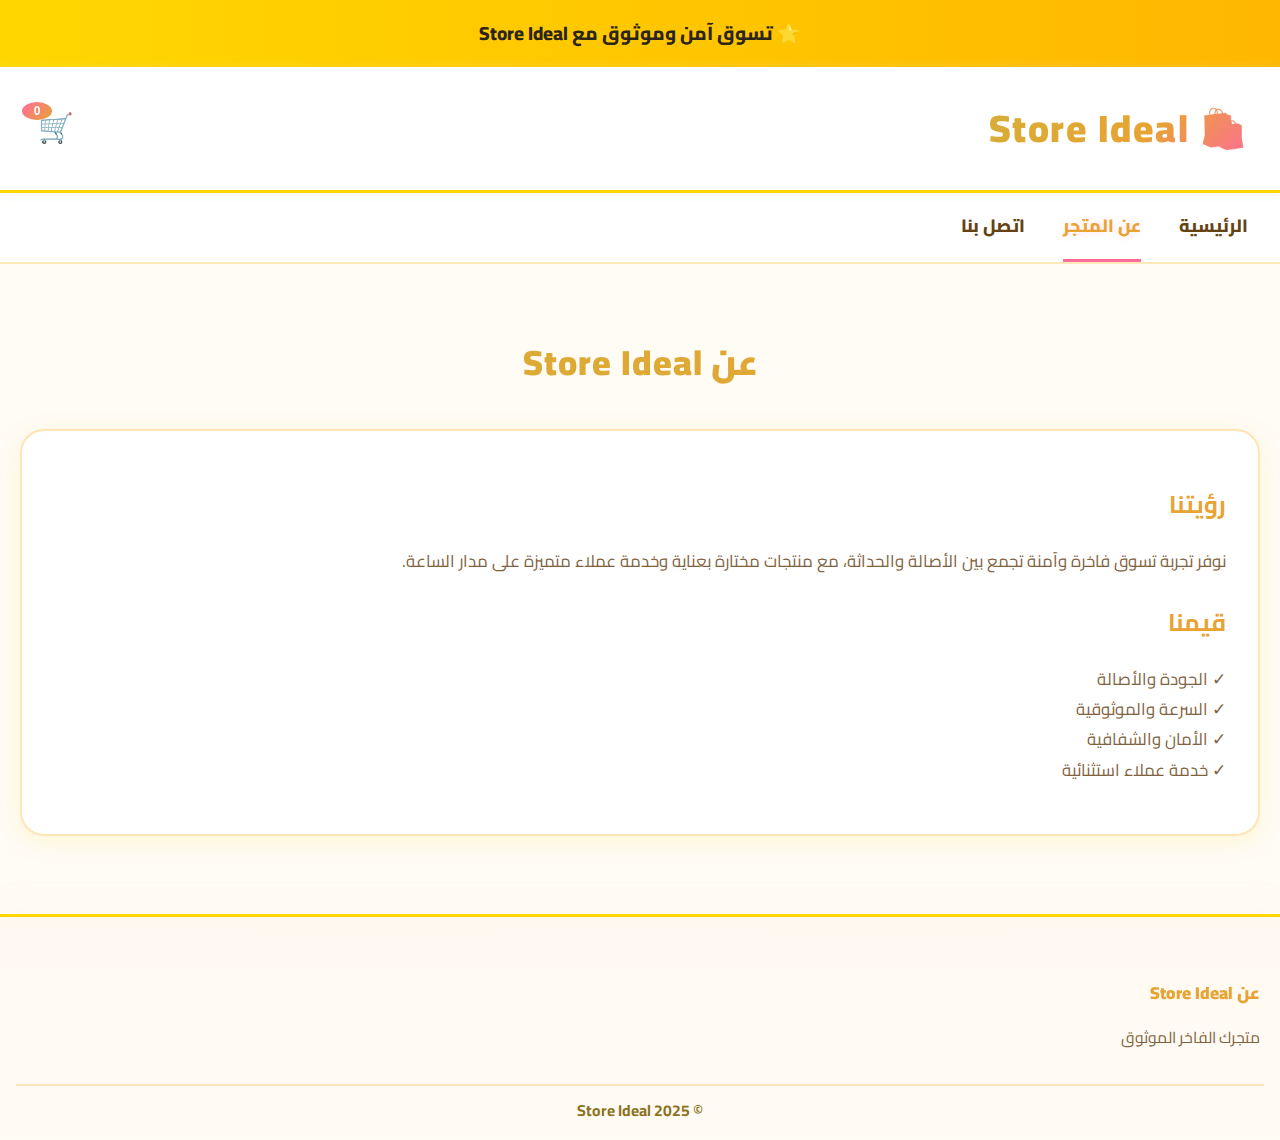
<file: about.html>
<!DOCTYPE html>
<html lang="ar" dir="rtl">
<head>
  <meta charset="UTF-8">
  <meta name="viewport" content="width=device-width, initial-scale=1.0">
  <title>عن المتجر - Store Ideal</title>
  <link rel="stylesheet" href="https://sherow1982.github.io/store-ideal/style.css">
</head>
<body>
  <div class="header-top">🌟 تسوق آمن وموثوق مع Store Ideal</div>
  <header class="header">
    <div class="header-main">
      <a href="https://sherow1982.github.io/store-ideal/" class="logo">🛍️ Store Ideal</a>
      <div class="header-actions">
        <button class="icon-btn">🛒<span class="badge">0</span></button>
      </div>
    </div>
  </header>
  <nav class="nav">
    <div class="nav-container">
      <a href="https://sherow1982.github.io/store-ideal/" class="nav-link">الرئيسية</a>
      <a href="https://sherow1982.github.io/store-ideal/about.html" class="nav-link active">عن المتجر</a>
      <a href="https://sherow1982.github.io/store-ideal/contact.html" class="nav-link">اتصل بنا</a>
    </div>
  </nav>
  <div class="container">
    <h1 class="section-title">عن Store Ideal</h1>
    <div style="background:white;padding:32px;border-radius:24px;box-shadow:0 6px 24px #ffd70022;border:2px solid #FFE4B5;">
      <h2 style="color:#E8A333;font-size:1.5rem;margin-bottom:16px;">رؤيتنا</h2>
      <p style="color:#816240;font-size:1.05rem;line-height:1.8;margin-bottom:24px;">نوفر تجربة تسوق فاخرة وآمنة تجمع بين الأصالة والحداثة، مع منتجات مختارة بعناية وخدمة عملاء متميزة على مدار الساعة.</p>
      <h2 style="color:#E8A333;font-size:1.5rem;margin-bottom:16px;">قيمنا</h2>
      <p style="color:#816240;font-size:1.05rem;line-height:1.8;">✓ الجودة والأصالة<br>✓ السرعة والموثوقية<br>✓ الأمان والشفافية<br>✓ خدمة عملاء استثنائية</p>
    </div>
  </div>
  <footer class="footer">
    <div class="footer-content">
      <div class="footer-section"><h3>عن Store Ideal</h3><p>متجرك الفاخر الموثوق</p></div>
    </div>
    <div class="footer-bottom">© 2025 Store Ideal</div>
  </footer>
</body>
</html>
</file>
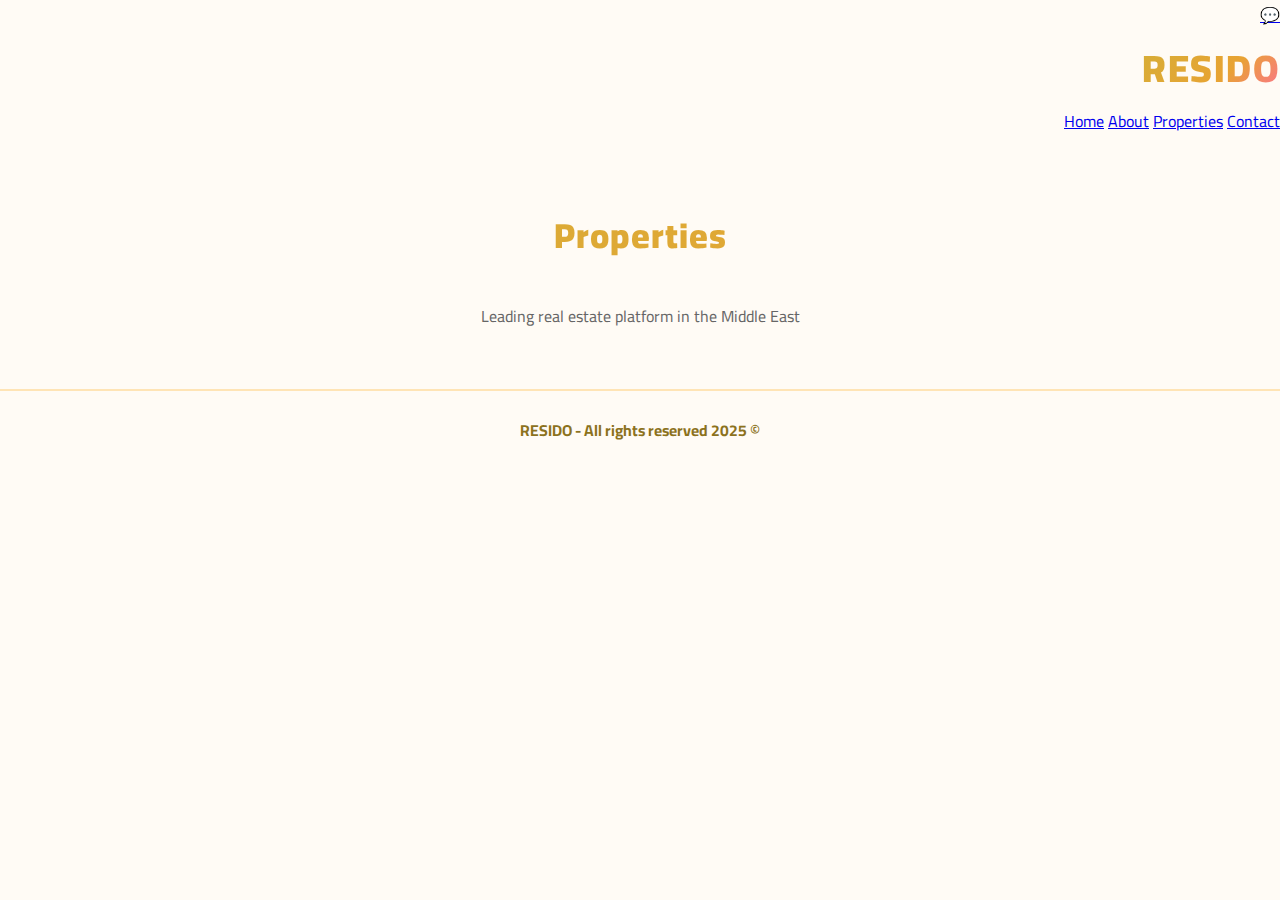
<file: blog.html>
<!DOCTYPE html>
<html lang="ar" dir="rtl">
<head>
  <meta charset="UTF-8">
  <meta name="viewport" content="width=device-width, initial-scale=1.0">
  <title>About - RESIDO</title>
  <link rel="stylesheet" href="https://sherow1982.github.io/store-ideal/style.css">
</head>
<body>
  <a href="https://wa.me/201110760081" class="whatsapp-float" target="_blank">💬</a>

  <header>
    <a href="https://sherow1982.github.io/store-ideal/" class="logo">RESIDO</a>
    <nav>
      <a href="https://sherow1982.github.io/store-ideal/">Home</a>
      <a href="https://sherow1982.github.io/store-ideal/about.html" class="active">About</a>
      <a href="https://sherow1982.github.io/store-ideal/properties.html">Properties</a>
      <a href="https://sherow1982.github.io/store-ideal/contact.html">Contact</a>
    </nav>
  </header>

  <div class="container">
    <h1 class="section-title">Properties</h1>
    <p style="text-align:center; max-width:800px; margin:0 auto; color:#666;">Leading real estate platform in the Middle East</p>
  </div>

  <footer>
    <div class="footer-bottom">
      <p>© 2025 RESIDO - All rights reserved</p>
    </div>
  </footer>
</body>
</html>
</file>
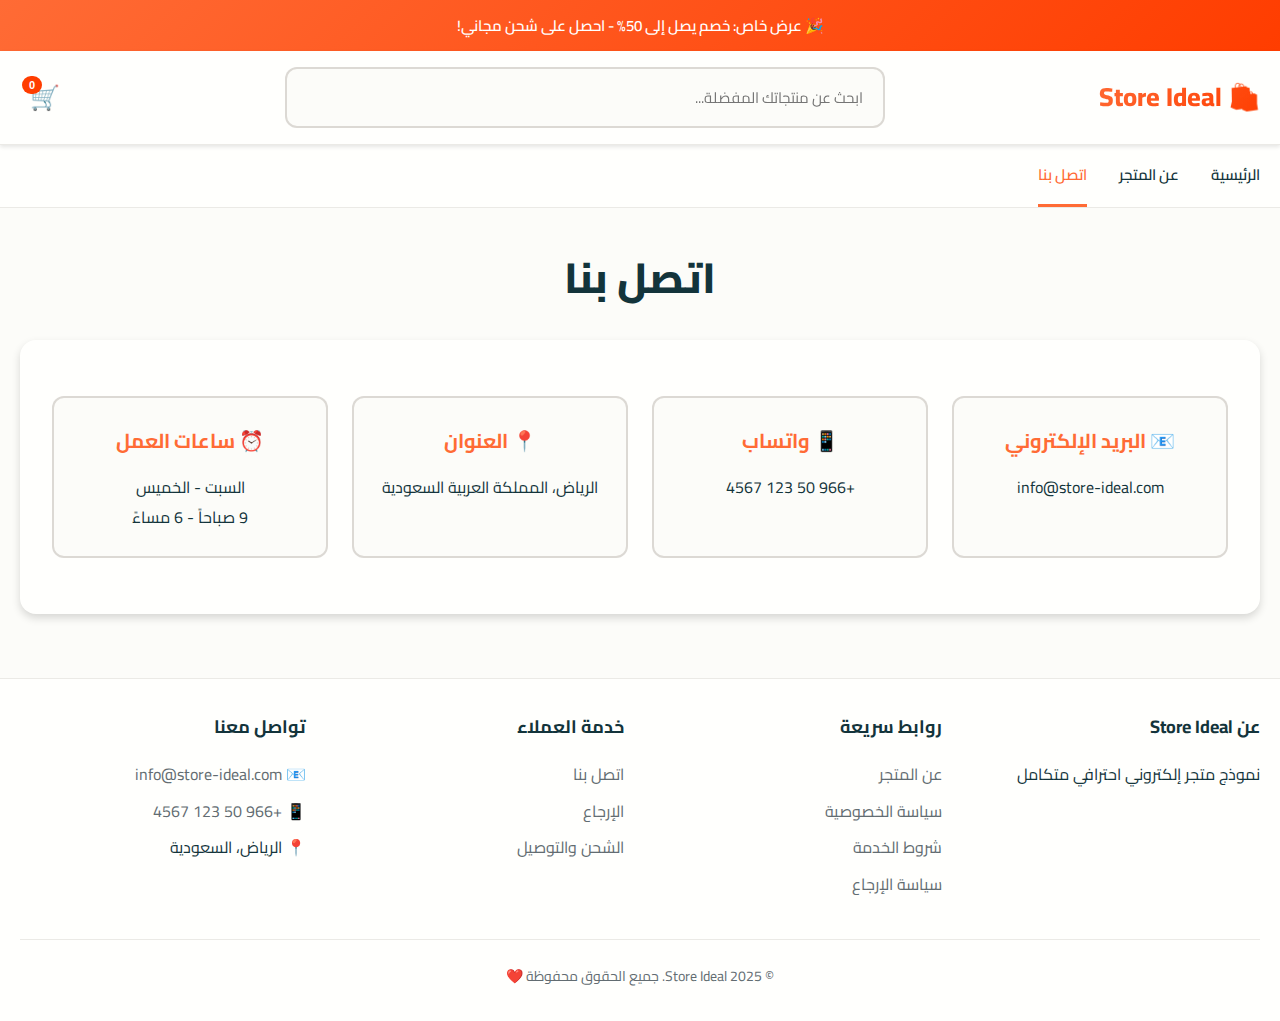
<file: contact.html>
<!DOCTYPE html>
<html lang="ar" dir="rtl">
<head>
    <meta charset="UTF-8">
    <meta name="viewport" content="width=device-width, initial-scale=1.0">
    <title>اتصل بنا - Store Ideal</title>
    <link rel="preconnect" href="https://fonts.googleapis.com"><link rel="preconnect" href="https://fonts.gstatic.com" crossorigin><link href="https://fonts.googleapis.com/css2?family=Cairo:wght@400;500;600;700;800&display=swap" rel="stylesheet">
    <style>:root{--color-cream-50:#FCFCF9;--color-charcoal-700:#1F2121;--color-charcoal-800:#262828;--color-slate-900:#13343B;--color-teal-300:#32B8C6;--color-orange-500:#FF6B35;--color-orange-600:#FF5722;--color-red-500:#FF3D00;--color-green-500:#4CAF50;--color-background:var(--color-cream-50);--color-surface:#FFFFFD;--color-text:var(--color-slate-900);--color-primary:var(--color-orange-500);--color-primary-hover:var(--color-orange-600);--color-accent:var(--color-red-500);--color-border:rgba(94,82,64,0.2);--color-card-border:rgba(94,82,64,0.12);--font-family-base:'Cairo',-apple-system,sans-serif;--shadow-sm:0 2px 4px rgba(0,0,0,0.1);--shadow-md:0 4px 8px rgba(0,0,0,0.15);--radius-base:12px;--radius-lg:16px;--space-16:16px;--space-20:20px;--space-24:24px;--space-32:32px}@media (prefers-color-scheme:dark){:root{--color-background:var(--color-charcoal-700);--color-surface:var(--color-charcoal-800);--color-text:#F5F5F5;--color-primary:var(--color-teal-300);--color-border:rgba(119,124,124,0.3);--color-card-border:rgba(119,124,124,0.2)}}*{margin:0;padding:0;box-sizing:border-box}body{font-family:var(--font-family-base);background:var(--color-background);color:var(--color-text);line-height:1.8}.header{background:var(--color-surface);border-bottom:1px solid var(--color-card-border);position:sticky;top:0;z-index:1000;box-shadow:var(--shadow-sm)}.header-top{background:linear-gradient(135deg,var(--color-primary) 0%,var(--color-accent) 100%);color:white;padding:12px 0;text-align:center;font-size:15px;font-weight:600}.header-main{max-width:1280px;margin:0 auto;padding:var(--space-16) var(--space-20);display:flex;align-items:center;justify-content:space-between;gap:var(--space-20)}.logo{font-size:26px;font-weight:800;background:linear-gradient(135deg,var(--color-primary),var(--color-accent));-webkit-background-clip:text;-webkit-text-fill-color:transparent;text-decoration:none}.search-bar{flex:1;max-width:600px}.search-bar input{width:100%;padding:14px 20px;border:2px solid var(--color-border);border-radius:var(--radius-base);font-size:15px;background:var(--color-background);color:var(--color-text);font-family:var(--font-family-base);transition:all 0.3s}.search-bar input:focus{outline:none;border-color:var(--color-primary);box-shadow:0 0 0 4px rgba(255,107,53,0.1)}.header-actions{display:flex;gap:var(--space-16);align-items:center}.icon-btn{background:none;border:none;cursor:pointer;padding:10px;color:var(--color-text);position:relative;font-size:24px;transition:transform 0.2s}.icon-btn:hover{transform:scale(1.1)}.badge{position:absolute;top:2px;left:2px;background:var(--color-accent);color:white;font-size:11px;padding:3px 7px;border-radius:10px;font-weight:700}.nav{background:var(--color-surface);border-bottom:1px solid var(--color-card-border)}.nav-container{max-width:1280px;margin:0 auto;padding:0 var(--space-20);display:flex;gap:var(--space-32)}.nav-link{padding:var(--space-16) 0;color:var(--color-text);text-decoration:none;font-weight:600;font-size:15px;transition:color 0.3s;border-bottom:3px solid transparent}.nav-link:hover,.nav-link.active{color:var(--color-primary);border-bottom-color:var(--color-primary)}.container{max-width:1280px;margin:0 auto;padding:var(--space-32) var(--space-20)}.page-title{font-size:42px;font-weight:800;margin-bottom:var(--space-24);color:var(--color-text);text-align:center}.content{background:var(--color-surface);padding:var(--space-32);border-radius:var(--radius-lg);box-shadow:var(--shadow-md);line-height:1.9}.contact-info{display:grid;grid-template-columns:repeat(auto-fit,minmax(250px,1fr));gap:var(--space-24);margin:var(--space-24) 0}.contact-card{background:var(--color-background);padding:var(--space-24);border-radius:var(--radius-base);border:2px solid var(--color-border);text-align:center}.contact-card h3{font-size:20px;font-weight:700;margin-bottom:12px;color:var(--color-primary)}.modal{display:none;position:fixed;top:0;left:0;width:100%;height:100%;background:rgba(0,0,0,0.5);z-index:2000;align-items:center;justify-content:center}.modal.active{display:flex}.modal-content{background:var(--color-surface);border-radius:var(--radius-lg);padding:var(--space-32);max-width:600px;width:90%;max-height:80vh;overflow-y:auto}.modal-header{display:flex;justify-content:space-between;align-items:center;margin-bottom:var(--space-24)}.modal-title{font-size:24px;font-weight:700}.close-modal{background:none;border:none;font-size:28px;cursor:pointer;color:#626C71}.cart-item{display:flex;gap:var(--space-16);padding:var(--space-16);border:1px solid var(--color-card-border);border-radius:var(--radius-base);margin-bottom:12px}.cart-item-image{width:80px;height:80px;object-fit:cover;border-radius:var(--radius-base)}.cart-item-info{flex:1}.cart-item-name{font-weight:600;margin-bottom:8px}.cart-item-price{color:var(--color-primary);font-weight:600}.cart-total{font-size:20px;font-weight:700;text-align:left;margin:var(--space-24) 0;padding-top:var(--space-24);border-top:2px solid var(--color-card-border)}.checkout-btn{width:100%;background:#25D366;color:white;border:none;padding:var(--space-16);border-radius:var(--radius-base);font-weight:600;font-size:16px;cursor:pointer;font-family:var(--font-family-base)}.empty-cart{text-align:center;padding:var(--space-32);color:#626C71}.footer{background:var(--color-surface);border-top:1px solid var(--color-card-border);padding:var(--space-32) var(--space-20);margin-top:var(--space-32)}.footer-content{max-width:1280px;margin:0 auto;display:grid;grid-template-columns:repeat(auto-fit,minmax(250px,1fr));gap:var(--space-32)}.footer-section h3{margin-bottom:var(--space-16);font-size:18px;font-weight:700}.footer-links{list-style:none}.footer-links li{margin-bottom:8px}.footer-links a{color:#626C71;text-decoration:none;transition:color 0.3s}.footer-links a:hover{color:var(--color-primary)}.footer-bottom{text-align:center;margin-top:var(--space-32);padding-top:var(--space-24);border-top:1px solid var(--color-card-border);color:#626C71;font-size:14px}</style>
</head>
<body>
<div class="header-top">🎉 عرض خاص: خصم يصل إلى 50% - احصل على شحن مجاني!</div>
<header class="header"><div class="header-main"><a href="./" class="logo">🛍️ Store Ideal</a><div class="search-bar"><input type="search" placeholder="ابحث عن منتجاتك المفضلة..."></div><div class="header-actions"><button class="icon-btn" onclick="toggleCart()" aria-label="سلة التسوق">🛒<span class="badge" id="cartBadge">0</span></button></div></div></header>
<nav class="nav"><div class="nav-container"><a href="./" class="nav-link">الرئيسية</a><a href="./about.html" class="nav-link">عن المتجر</a><a href="./contact.html" class="nav-link active">اتصل بنا</a></div></nav>
<div class="container"><h1 class="page-title">اتصل بنا</h1><div class="content"><div class="contact-info"><div class="contact-card"><h3>📧 البريد الإلكتروني</h3><p>info@store-ideal.com</p></div><div class="contact-card"><h3>📱 واتساب</h3><p>+966 50 123 4567</p></div><div class="contact-card"><h3>📍 العنوان</h3><p>الرياض، المملكة العربية السعودية</p></div><div class="contact-card"><h3>⏰ ساعات العمل</h3><p>السبت - الخميس<br>9 صباحاً - 6 مساءً</p></div></div></div></div>
<div class="modal" id="cartModal"><div class="modal-content"><div class="modal-header"><h2 class="modal-title">سلة التسوق</h2><button class="close-modal" onclick="toggleCart()">✕</button></div><div id="cartItems"><div class="empty-cart"><p>سلة التسوق فارغة</p><p style="font-size:48px;margin:20px 0">🛒</p></div></div><div id="cartFooter" style="display:none"><div class="cart-total">المجموع: <span id="cartTotal">0</span> ريال</div><button class="checkout-btn" onclick="checkout()">إتمام الطلب عبر واتساب 📱</button></div></div></div>
<footer class="footer"><div class="footer-content"><div class="footer-section"><h3>عن Store Ideal</h3><p>نموذج متجر إلكتروني احترافي متكامل</p></div><div class="footer-section"><h3>روابط سريعة</h3><ul class="footer-links"><li><a href="./about.html">عن المتجر</a></li><li><a href="./privacy.html">سياسة الخصوصية</a></li><li><a href="./terms.html">شروط الخدمة</a></li><li><a href="./returns.html">سياسة الإرجاع</a></li></ul></div><div class="footer-section"><h3>خدمة العملاء</h3><ul class="footer-links"><li><a href="./contact.html">اتصل بنا</a></li><li><a href="./returns.html">الإرجاع</a></li><li><a href="./terms.html">الشحن والتوصيل</a></li></ul></div><div class="footer-section"><h3>تواصل معنا</h3><ul class="footer-links"><li><a href="mailto:info@store-ideal.com">📧 info@store-ideal.com</a></li><li><a href="https://wa.me/966501234567">📱 +966 50 123 4567</a></li><li>📍 الرياض، السعودية</li></ul></div></div><div class="footer-bottom"><p>© 2025 Store Ideal. جميع الحقوق محفوظة ❤️</p></div></footer>
<script>let cart=JSON.parse(localStorage.getItem('storeCart'))||[];function updateCartUI(){const badge=document.getElementById('cartBadge'),itemsContainer=document.getElementById('cartItems'),cartFooter=document.getElementById('cartFooter'),totalElement=document.getElementById('cartTotal');badge.textContent=cart.reduce((sum,item)=>sum+item.quantity,0);if(cart.length===0){itemsContainer.innerHTML='<div class="empty-cart"><p>سلة التسوق فارغة</p><p style="font-size:48px;margin:20px 0">🛒</p></div>';cartFooter.style.display='none'}else{itemsContainer.innerHTML=cart.map(item=>`<div class="cart-item"><img src="${item.image}" alt="${item.name}" class="cart-item-image"><div class="cart-item-info"><div class="cart-item-name">${item.name}</div><div class="cart-item-price">${item.price} ريال × ${item.quantity}</div></div></div>`).join('');const total=cart.reduce((sum,item)=>sum+(item.price*item.quantity),0);totalElement.textContent=total.toFixed(2);cartFooter.style.display='block'}}function toggleCart(){document.getElementById('cartModal').classList.toggle('active')}function checkout(){if(cart.length===0)return;let message='🛍️ *طلب جديد من Store Ideal*\n\n*المنتجات:*\n';cart.forEach((item,index)=>{message+=`${index+1}. ${item.name}\n   السعر: ${item.price} ريال\n   الكمية: ${item.quantity}\n\n`});const total=cart.reduce((sum,item)=>sum+(item.price*item.quantity),0);message+=`*المجموع الكلي:* ${total.toFixed(2)} ريال\n\nأرجو تأكيد الطلب وإرسال عنوان التوصيل.`;window.open(`https://wa.me/966501234567?text=${encodeURIComponent(message)}`,'_blank')}document.getElementById('cartModal').addEventListener('click',(e)=>{if(e.target.id==='cartModal')toggleCart()});updateCartUI();</script>
</body>
</html>
</file>
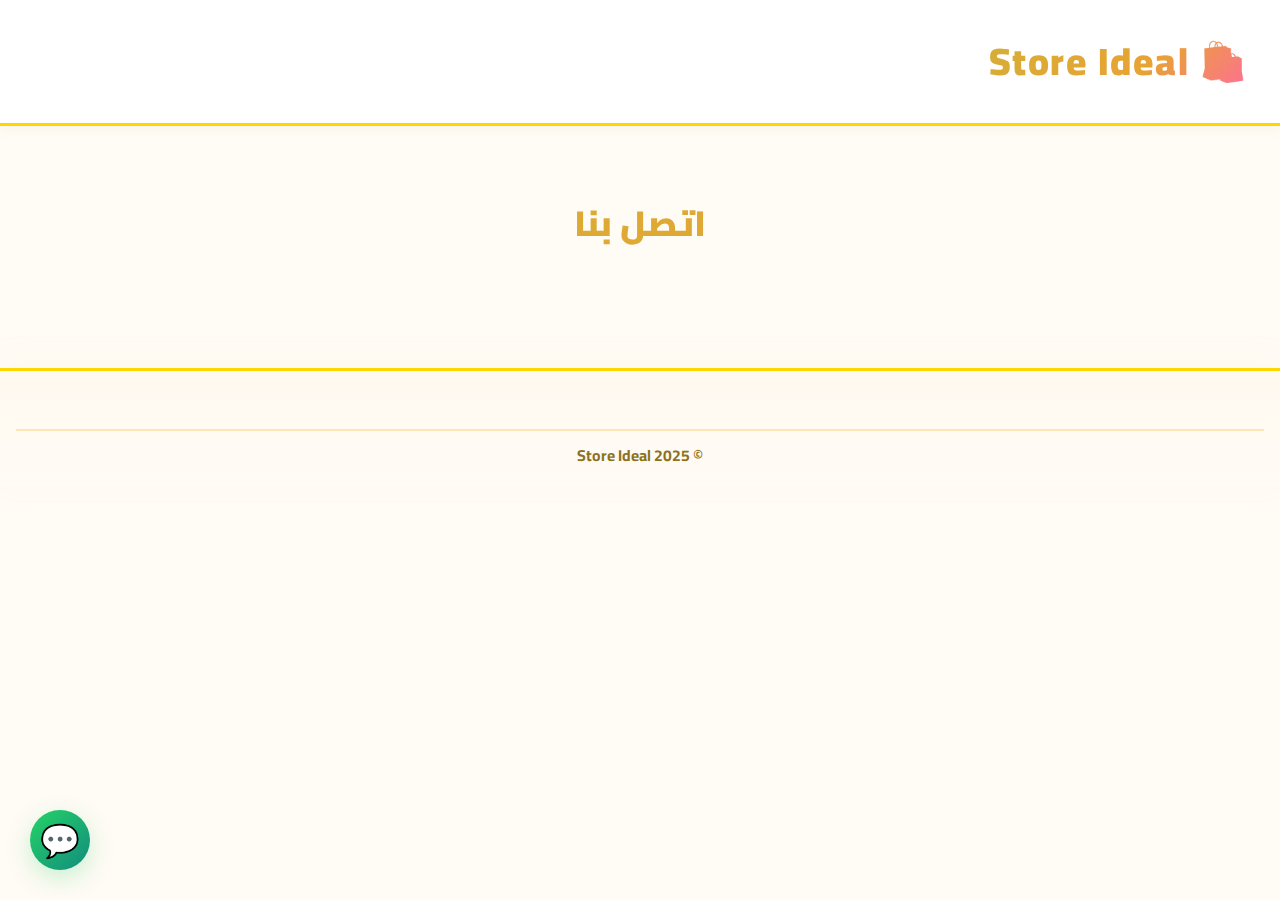
<file: privacy.html>
<!DOCTYPE html>
<html lang="ar" dir="rtl">
<head>
  <meta charset="UTF-8">
  <meta name="viewport" content="width=device-width, initial-scale=1.0">
  <title>اتصل بنا - Store Ideal</title>
  <link rel="stylesheet" href="https://sherow1982.github.io/store-ideal/style.css">
</head>
<body>
  <a href="https://wa.me/201110760081" class="whatsapp-floating" target="_blank">💬</a>
  <header class="header">
    <div class="header-main">
      <a href="https://sherow1982.github.io/store-ideal/" class="logo">🛍️ Store Ideal</a>
    </div>
  </header>
  <div class="container">
    <h1 class="section-title">اتصل بنا</h1>
  </div>
  <footer class="footer"><div class="footer-bottom">© 2025 Store Ideal</div></footer>
</body>
</html>
</file>
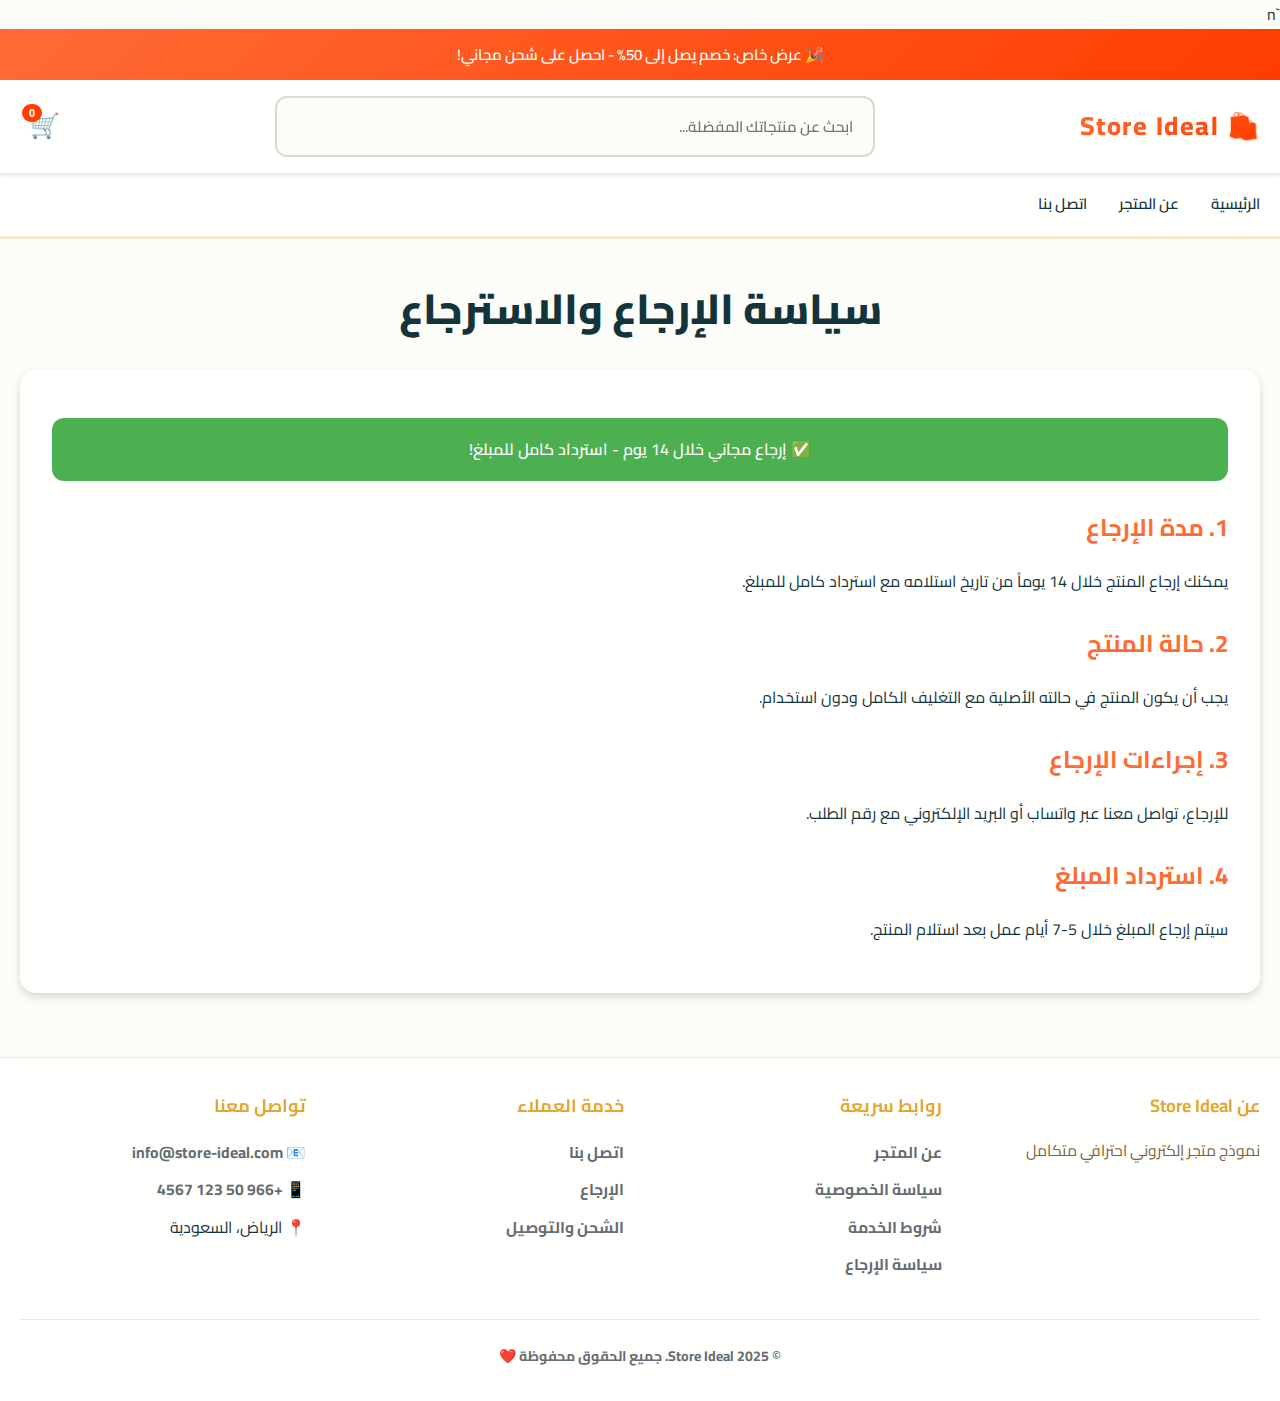
<file: returns.html>
<!DOCTYPE html>
<html lang="ar" dir="rtl">
<head>
    <meta charset="UTF-8">
    <meta name="viewport" content="width=device-width, initial-scale=1.0">
    <title>سياسة الإرجاع - Store Ideal</title>`n    <link rel="stylesheet" href="/style.css">
    <link rel="preconnect" href="https://fonts.googleapis.com"><link rel="preconnect" href="https://fonts.gstatic.com" crossorigin><link href="https://fonts.googleapis.com/css2?family=Cairo:wght@400;500;600;700;800&display=swap" rel="stylesheet">
    <style>:root{--color-cream-50:#FCFCF9;--color-charcoal-700:#1F2121;--color-charcoal-800:#262828;--color-slate-900:#13343B;--color-teal-300:#32B8C6;--color-orange-500:#FF6B35;--color-orange-600:#FF5722;--color-red-500:#FF3D00;--color-green-500:#4CAF50;--color-background:var(--color-cream-50);--color-surface:#FFFFFD;--color-text:var(--color-slate-900);--color-primary:var(--color-orange-500);--color-primary-hover:var(--color-orange-600);--color-accent:var(--color-red-500);--color-border:rgba(94,82,64,0.2);--color-card-border:rgba(94,82,64,0.12);--font-family-base:'Cairo',-apple-system,sans-serif;--shadow-sm:0 2px 4px rgba(0,0,0,0.1);--shadow-md:0 4px 8px rgba(0,0,0,0.15);--radius-base:12px;--radius-lg:16px;--space-16:16px;--space-20:20px;--space-24:24px;--space-32:32px}@media (prefers-color-scheme:dark){:root{--color-background:var(--color-charcoal-700);--color-surface:var(--color-charcoal-800);--color-text:#F5F5F5;--color-primary:var(--color-teal-300);--color-border:rgba(119,124,124,0.3);--color-card-border:rgba(119,124,124,0.2)}}*{margin:0;padding:0;box-sizing:border-box}body{font-family:var(--font-family-base);background:var(--color-background);color:var(--color-text);line-height:1.8}.header{background:var(--color-surface);border-bottom:1px solid var(--color-card-border);position:sticky;top:0;z-index:1000;box-shadow:var(--shadow-sm)}.header-top{background:linear-gradient(135deg,var(--color-primary) 0%,var(--color-accent) 100%);color:white;padding:12px 0;text-align:center;font-size:15px;font-weight:600}.header-main{max-width:1280px;margin:0 auto;padding:var(--space-16) var(--space-20);display:flex;align-items:center;justify-content:space-between;gap:var(--space-20)}.logo{font-size:26px;font-weight:800;background:linear-gradient(135deg,var(--color-primary),var(--color-accent));-webkit-background-clip:text;-webkit-text-fill-color:transparent;text-decoration:none}.search-bar{flex:1;max-width:600px}.search-bar input{width:100%;padding:14px 20px;border:2px solid var(--color-border);border-radius:var(--radius-base);font-size:15px;background:var(--color-background);color:var(--color-text);font-family:var(--font-family-base);transition:all 0.3s}.search-bar input:focus{outline:none;border-color:var(--color-primary);box-shadow:0 0 0 4px rgba(255,107,53,0.1)}.header-actions{display:flex;gap:var(--space-16);align-items:center}.icon-btn{background:none;border:none;cursor:pointer;padding:10px;color:var(--color-text);position:relative;font-size:24px;transition:transform 0.2s}.icon-btn:hover{transform:scale(1.1)}.badge{position:absolute;top:2px;left:2px;background:var(--color-accent);color:white;font-size:11px;padding:3px 7px;border-radius:10px;font-weight:700}.nav{background:var(--color-surface);border-bottom:1px solid var(--color-card-border)}.nav-container{max-width:1280px;margin:0 auto;padding:0 var(--space-20);display:flex;gap:var(--space-32)}.nav-link{padding:var(--space-16) 0;color:var(--color-text);text-decoration:none;font-weight:600;font-size:15px;transition:color 0.3s;border-bottom:3px solid transparent}.nav-link:hover,.nav-link.active{color:var(--color-primary);border-bottom-color:var(--color-primary)}.container{max-width:1280px;margin:0 auto;padding:var(--space-32) var(--space-20)}.page-title{font-size:42px;font-weight:800;margin-bottom:var(--space-24);color:var(--color-text);text-align:center}.content{background:var(--color-surface);padding:var(--space-32);border-radius:var(--radius-lg);box-shadow:var(--shadow-md);line-height:1.9}.content h2{font-size:24px;font-weight:700;margin:var(--space-24) 0 var(--space-16) 0;color:var(--color-primary)}.content p{margin-bottom:var(--space-16);font-size:16px}.highlight{background:var(--color-green-500);color:white;padding:var(--space-16);border-radius:var(--radius-base);margin:var(--space-16) 0;font-weight:600;text-align:center}.modal{display:none;position:fixed;top:0;left:0;width:100%;height:100%;background:rgba(0,0,0,0.5);z-index:2000;align-items:center;justify-content:center}.modal.active{display:flex}.modal-content{background:var(--color-surface);border-radius:var(--radius-lg);padding:var(--space-32);max-width:600px;width:90%;max-height:80vh;overflow-y:auto}.modal-header{display:flex;justify-content:space-between;align-items:center;margin-bottom:var(--space-24)}.modal-title{font-size:24px;font-weight:700}.close-modal{background:none;border:none;font-size:28px;cursor:pointer;color:#626C71}.cart-item{display:flex;gap:var(--space-16);padding:var(--space-16);border:1px solid var(--color-card-border);border-radius:var(--radius-base);margin-bottom:12px}.cart-item-image{width:80px;height:80px;object-fit:cover;border-radius:var(--radius-base)}.cart-item-info{flex:1}.cart-item-name{font-weight:600;margin-bottom:8px}.cart-item-price{color:var(--color-primary);font-weight:600}.cart-total{font-size:20px;font-weight:700;text-align:left;margin:var(--space-24) 0;padding-top:var(--space-24);border-top:2px solid var(--color-card-border)}.checkout-btn{width:100%;background:#25D366;color:white;border:none;padding:var(--space-16);border-radius:var(--radius-base);font-weight:600;font-size:16px;cursor:pointer;font-family:var(--font-family-base)}.empty-cart{text-align:center;padding:var(--space-32);color:#626C71}.footer{background:var(--color-surface);border-top:1px solid var(--color-card-border);padding:var(--space-32) var(--space-20);margin-top:var(--space-32)}.footer-content{max-width:1280px;margin:0 auto;display:grid;grid-template-columns:repeat(auto-fit,minmax(250px,1fr));gap:var(--space-32)}.footer-section h3{margin-bottom:var(--space-16);font-size:18px;font-weight:700}.footer-links{list-style:none}.footer-links li{margin-bottom:8px}.footer-links a{color:#626C71;text-decoration:none;transition:color 0.3s}.footer-links a:hover{color:var(--color-primary)}.footer-bottom{text-align:center;margin-top:var(--space-32);padding-top:var(--space-24);border-top:1px solid var(--color-card-border);color:#626C71;font-size:14px}</style>
</head>
<body>
<div class="header-top">🎉 عرض خاص: خصم يصل إلى 50% - احصل على شحن مجاني!</div>
<header class="header"><div class="header-main"><a href="./" class="logo">🛍️ Store Ideal</a><div class="search-bar"><input type="search" placeholder="ابحث عن منتجاتك المفضلة..."></div><div class="header-actions"><button class="icon-btn" onclick="toggleCart()" aria-label="سلة التسوق">🛒<span class="badge" id="cartBadge">0</span></button></div></div></header>
<nav class="nav"><div class="nav-container"><a href="./" class="nav-link">الرئيسية</a><a href="./about.html" class="nav-link">عن المتجر</a><a href="./contact.html" class="nav-link">اتصل بنا</a></div></nav>
<div class="container"><h1 class="page-title">سياسة الإرجاع والاسترجاع</h1><div class="content"><div class="highlight">✅ إرجاع مجاني خلال 14 يوم - استرداد كامل للمبلغ!</div><h2>1. مدة الإرجاع</h2><p>يمكنك إرجاع المنتج خلال 14 يوماً من تاريخ استلامه مع استرداد كامل للمبلغ.</p><h2>2. حالة المنتج</h2><p>يجب أن يكون المنتج في حالته الأصلية مع التغليف الكامل ودون استخدام.</p><h2>3. إجراءات الإرجاع</h2><p>للإرجاع، تواصل معنا عبر واتساب أو البريد الإلكتروني مع رقم الطلب.</p><h2>4. استرداد المبلغ</h2><p>سيتم إرجاع المبلغ خلال 5-7 أيام عمل بعد استلام المنتج.</p></div></div>
<div class="modal" id="cartModal"><div class="modal-content"><div class="modal-header"><h2 class="modal-title">سلة التسوق</h2><button class="close-modal" onclick="toggleCart()">✕</button></div><div id="cartItems"><div class="empty-cart"><p>سلة التسوق فارغة</p><p style="font-size:48px;margin:20px 0">🛒</p></div></div><div id="cartFooter" style="display:none"><div class="cart-total">المجموع: <span id="cartTotal">0</span> ريال</div><button class="checkout-btn" onclick="checkout()">إتمام الطلب عبر واتساب 📱</button></div></div></div>
<footer class="footer"><div class="footer-content"><div class="footer-section"><h3>عن Store Ideal</h3><p>نموذج متجر إلكتروني احترافي متكامل</p></div><div class="footer-section"><h3>روابط سريعة</h3><ul class="footer-links"><li><a href="./about.html">عن المتجر</a></li><li><a href="./privacy.html">سياسة الخصوصية</a></li><li><a href="./terms.html">شروط الخدمة</a></li><li><a href="./returns.html">سياسة الإرجاع</a></li></ul></div><div class="footer-section"><h3>خدمة العملاء</h3><ul class="footer-links"><li><a href="./contact.html">اتصل بنا</a></li><li><a href="./returns.html">الإرجاع</a></li><li><a href="./terms.html">الشحن والتوصيل</a></li></ul></div><div class="footer-section"><h3>تواصل معنا</h3><ul class="footer-links"><li><a href="mailto:info@store-ideal.com">📧 info@store-ideal.com</a></li><li><a href="https://wa.me/966501234567">📱 +966 50 123 4567</a></li><li>📍 الرياض، السعودية</li></ul></div></div><div class="footer-bottom"><p>© 2025 Store Ideal. جميع الحقوق محفوظة ❤️</p></div></footer>
<script>let cart=JSON.parse(localStorage.getItem('storeCart'))||[];function updateCartUI(){const badge=document.getElementById('cartBadge'),itemsContainer=document.getElementById('cartItems'),cartFooter=document.getElementById('cartFooter'),totalElement=document.getElementById('cartTotal');badge.textContent=cart.reduce((sum,item)=>sum+item.quantity,0);if(cart.length===0){itemsContainer.innerHTML='<div class="empty-cart"><p>سلة التسوق فارغة</p><p style="font-size:48px;margin:20px 0">🛒</p></div>';cartFooter.style.display='none'}else{itemsContainer.innerHTML=cart.map(item=>`<div class="cart-item"><img src="${item.image}" alt="${item.name}" class="cart-item-image"><div class="cart-item-info"><div class="cart-item-name">${item.name}</div><div class="cart-item-price">${item.price} ريال × ${item.quantity}</div></div></div>`).join('');const total=cart.reduce((sum,item)=>sum+(item.price*item.quantity),0);totalElement.textContent=total.toFixed(2);cartFooter.style.display='block'}}function toggleCart(){document.getElementById('cartModal').classList.toggle('active')}function checkout(){if(cart.length===0)return;let message='🛍️ *طلب جديد من Store Ideal*\n\n*المنتجات:*\n';cart.forEach((item,index)=>{message+=`${index+1}. ${item.name}\n   السعر: ${item.price} ريال\n   الكمية: ${item.quantity}\n\n`});const total=cart.reduce((sum,item)=>sum+(item.price*item.quantity),0);message+=`*المجموع الكلي:* ${total.toFixed(2)} ريال\n\nأرجو تأكيد الطلب وإرسال عنوان التوصيل.';window.open(`https://wa.me/966501234567?text=${encodeURIComponent(message)}`,'_blank')}document.getElementById('cartModal').addEventListener('click',(e)=>{if(e.target.id==='cartModal')toggleCart()});updateCartUI();</script>
</body>
</html>
</file>
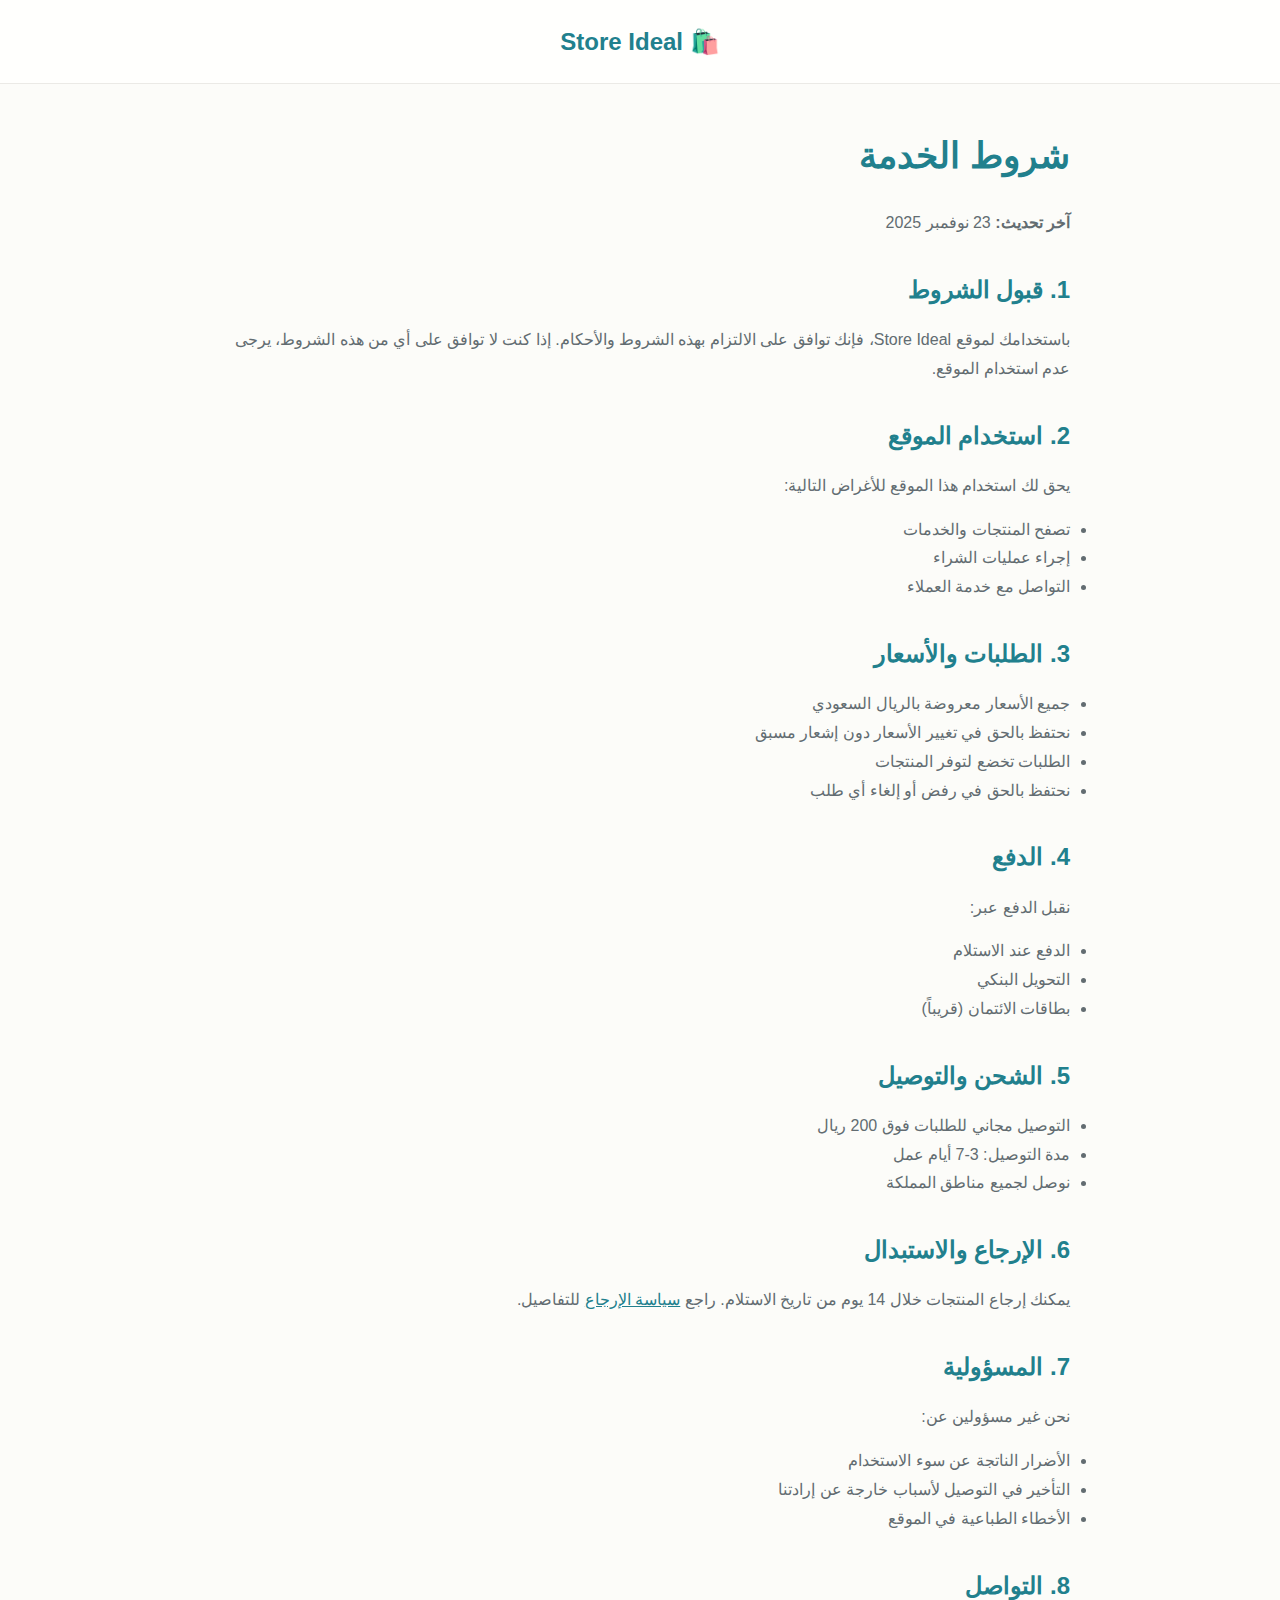
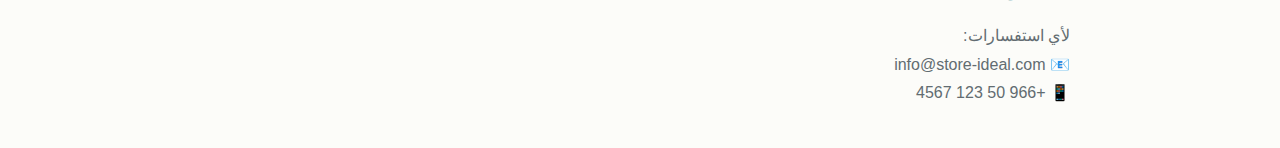
<file: terms.html>
<!DOCTYPE html>
<html lang="ar" dir="rtl">
<head>
    <meta charset="UTF-8">
    <meta name="viewport" content="width=device-width, initial-scale=1.0">
    <title>شروط الخدمة - Store Ideal</title>
    <style>
        * { margin: 0; padding: 0; box-sizing: border-box; }
        body { font-family: -apple-system, BlinkMacSystemFont, 'Segoe UI', 'Cairo', sans-serif; background: #fcfcf9; color: #134252; line-height: 1.8; }
        .header { background: #fffffd; padding: 20px; text-align: center; border-bottom: 1px solid rgba(94, 82, 64, 0.12); }
        .logo { font-size: 24px; font-weight: 700; color: #21808d; text-decoration: none; }
        .container { max-width: 900px; margin: 40px auto; padding: 0 20px; }
        h1 { font-size: 36px; margin-bottom: 20px; color: #21808d; }
        h2 { font-size: 24px; margin: 30px 0 15px; color: #21808d; }
        p { margin-bottom: 15px; color: #626c71; }
        ul { margin: 15px 0 15px 30px; color: #626c71; }
    </style>
</head>
<body>
    <div class="header"><a href="./" class="logo">🛍️ Store Ideal</a></div>
    <div class="container">
        <h1>شروط الخدمة</h1>
        <p><strong>آخر تحديث:</strong> 23 نوفمبر 2025</p>
        
        <h2>1. قبول الشروط</h2>
        <p>باستخدامك لموقع Store Ideal، فإنك توافق على الالتزام بهذه الشروط والأحكام. إذا كنت لا توافق على أي من هذه الشروط، يرجى عدم استخدام الموقع.</p>
        
        <h2>2. استخدام الموقع</h2>
        <p>يحق لك استخدام هذا الموقع للأغراض التالية:</p>
        <ul>
            <li>تصفح المنتجات والخدمات</li>
            <li>إجراء عمليات الشراء</li>
            <li>التواصل مع خدمة العملاء</li>
        </ul>
        
        <h2>3. الطلبات والأسعار</h2>
        <ul>
            <li>جميع الأسعار معروضة بالريال السعودي</li>
            <li>نحتفظ بالحق في تغيير الأسعار دون إشعار مسبق</li>
            <li>الطلبات تخضع لتوفر المنتجات</li>
            <li>نحتفظ بالحق في رفض أو إلغاء أي طلب</li>
        </ul>
        
        <h2>4. الدفع</h2>
        <p>نقبل الدفع عبر:</p>
        <ul>
            <li>الدفع عند الاستلام</li>
            <li>التحويل البنكي</li>
            <li>بطاقات الائتمان (قريباً)</li>
        </ul>
        
        <h2>5. الشحن والتوصيل</h2>
        <ul>
            <li>التوصيل مجاني للطلبات فوق 200 ريال</li>
            <li>مدة التوصيل: 3-7 أيام عمل</li>
            <li>نوصل لجميع مناطق المملكة</li>
        </ul>
        
        <h2>6. الإرجاع والاستبدال</h2>
        <p>يمكنك إرجاع المنتجات خلال 14 يوم من تاريخ الاستلام. راجع <a href="./returns.html" style="color: #21808d;">سياسة الإرجاع</a> للتفاصيل.</p>
        
        <h2>7. المسؤولية</h2>
        <p>نحن غير مسؤولين عن:</p>
        <ul>
            <li>الأضرار الناتجة عن سوء الاستخدام</li>
            <li>التأخير في التوصيل لأسباب خارجة عن إرادتنا</li>
            <li>الأخطاء الطباعية في الموقع</li>
        </ul>
        
        <h2>8. التواصل</h2>
        <p>لأي استفسارات:<br>📧 info@store-ideal.com<br>📱 +966 50 123 4567</p>
    </div>
</body>
</html>
</file>
<file: style.css>
@import url('https://fonts.googleapis.com/css2?family=Cairo:wght@400;700;800;900&display=swap');
:root {
  --color-bg: #FFFBF5;
  --color-gold: #D4AF37;
  --color-accent: #E8A333;
  --color-pink: #FF6B9D;
  --color-text: #282110;
  --color-white: #fff;
  --radius: 24px;
  --font-family: 'Cairo', Arial, sans-serif;
}
body {
  background: var(--color-bg);
  color: var(--color-text);
  font-family: var(--font-family);
  line-height: 1.95;
  direction: rtl;
  margin: 0;
}
.header-top {
  background: linear-gradient(90deg,#FFD700 0%,#FFC700 50%,#FFB700 100%);
  color: #2C2416;
  padding: 15px;
  text-align: center;
  font-weight: 800;
  font-size: 1.18rem;
  box-shadow: 0 8px 22px #f1d18c29;
}
.header {
  background: var(--color-white);
  box-shadow: 0 2px 10px #eee8c44f;
  position: sticky;
  top: 0;
  z-index: 900;
  border-bottom: 3px solid #FFD700;
}
.header-main {
  max-width: 1280px;
  margin: 0 auto;
  padding: 24px 32px;
  display: flex;
  align-items: center;
  justify-content: space-between;
  gap: 22px;
}
.logo {
  font-size: 2.4rem;
  font-weight: 900;
  background: linear-gradient(135deg, #D4AF37, #E8A333 60%, #FF6B9D 100%);
  -webkit-background-clip: text;
  -webkit-text-fill-color: transparent;
  letter-spacing: 1.5px;
  text-decoration: none;
}
.search-bar {
  flex: 1;
  max-width: 400px;
}
.search-bar input {
  width: 100%;
  background: linear-gradient(135deg, #FFF9F0 0%, #FFFBF5 100%);
  border: 2px solid #FFD700;
  color: var(--color-text);
  border-radius: 16px;
  padding: 12px 18px;
  font-size: 1rem;
  font-family: var(--font-family);
  font-weight: 600;
  transition: all 0.3s;
}
.search-bar input:focus {
  outline: none;
  box-shadow: 0 0 16px #E8A33336;
  border-color: #E8A333;
}
.header-actions {
  display: flex;
  gap: 12px;
  align-items: center;
}
.icon-btn {
  background: none;
  border: none;
  font-size: 1.8rem;
  cursor: pointer;
  color: #E8A333;
  position: relative;
  transition: all 0.2s;
}
.icon-btn:hover {
  transform: scale(1.08);
  color: #FF6B9D;
}
.badge {
  position: absolute;
  top: -8px;
  left: -10px;
  background: linear-gradient(135deg, #FF6B9D 0%, #E8A333 100%);
  color: white;
  font-size: 0.75rem;
  padding: 2px 6px;
  border-radius: 50%;
  font-weight: 900;
  min-width: 18px;
  text-align: center;
}
.nav {
  background: var(--color-white);
}
.nav-container {
  max-width: 1280px;
  margin: 0 auto;
  padding: 0 32px;
  display: flex;
  gap: 38px;
  border-bottom: 2px solid #fdeab6;
}
.nav-link {
  color: #644211;
  font-size: 1.11rem;
  font-weight: 800;
  text-decoration: none;
  border-bottom: 3px solid transparent;
  padding: 16px 0;
  transition: all 0.21s;
}
.nav-link:hover, .nav-link.active {
  color: #E8A333;
  border-bottom-color: #FF6B9D;
  text-shadow: 0 0 8px #FF6B9D33;
}
.container {
  max-width: 1240px;
  margin: 0 auto;
  padding: 40px 18px;
}
.hero {
  background: linear-gradient(135deg, #FFF9F0 0%, #FFFBF5 100%);
  padding: 68px 18px 56px;
  text-align: center;
  border-radius: var(--radius);
  margin: 22px 0 38px 0;
  box-shadow: 0 6px 30px #ffeac6a1;
}
.hero h1 {
  font-size: 2.9rem;
  font-weight: 900;
  background: linear-gradient(135deg, #D4AF37 0%, #E8A333 50%, #FF6B9D 100%);
  -webkit-background-clip: text;
  -webkit-text-fill-color: transparent;
  margin-bottom: 16px;
  letter-spacing: 1.5px;
}
.hero p {
  font-size: 1.15rem;
  color: #754a20;
  font-weight: 600;
  margin-bottom: 28px;
}
.hero-btn {
  background: linear-gradient(135deg, #FFD700 0%, #E8A333 100%);
  color: #2C2416;
  padding: 17px 42px;
  border: none;
  border-radius: 33px;
  font-size: 1.04rem;
  font-weight: 900;
  cursor: pointer;
  box-shadow: 0 10px 30px #E8A33318;
  letter-spacing: 0.8px;
  transition: all 0.19s;
}
.hero-btn:hover {
  transform: scale(1.043);
}
.section-title {
  font-size: 2.2rem;
  font-weight: 900;
  text-align: center;
  background: linear-gradient(135deg, #D4AF37 0%, #E8A333 100%);
  -webkit-background-clip: text;
  -webkit-text-fill-color: transparent;
  margin-bottom: 32px;
  letter-spacing: 1px;
}
.products-grid {
  display: grid;
  grid-template-columns: repeat(auto-fit, minmax(260px, 1fr));
  gap: 30px;
}
.product-card {
  background: var(--color-white);
  border-radius: var(--radius);
  box-shadow: 0 6px 24px #ffd70022;
  border: 2px solid #FFE4B5;
  padding: 26px;
  text-align: center;
  transition: all 0.15s;
  position: relative;
  display: flex;
  flex-direction: column;
  align-items: center;
}
.product-card:hover {
  box-shadow: 0 12px 36px #E8A33328;
  border-color: #E8A333;
  transform: translateY(-5px);
}
.product-image {
  width: 100%;
  max-width: 260px;
  height: 220px;
  object-fit: cover;
  border-radius: 18px;
  margin-bottom: 15px;
}
.product-name {
  font-size: 1.3rem;
  font-weight: 800;
  color: #2C2416;
  margin-bottom: 10px;
}
.product-description {
  font-size: 1rem;
  color: #816240;
  margin-bottom: 17px;
}
.product-price {
  background: linear-gradient(135deg, #D4AF37 0%, #E8A333 100%);
  -webkit-background-clip: text;
  -webkit-text-fill-color: transparent;
  font-size: 1.4rem;
  font-weight: 900;
  margin-bottom: 11px;
}
.product-footer {
  display: flex;
  gap: 10px;
  justify-content: center;
  margin-top: auto;
  width: 100%;
}
.add-to-cart, .view-more {
  border: none;
  padding: 10px 16px;
  border-radius: 14px;
  font-weight: 800;
  cursor: pointer;
  font-size: 0.95rem;
  font-family: var(--font-family);
  transition: all 0.17s;
  flex: 1;
  text-decoration: none;
  display: flex;
  align-items: center;
  justify-content: center;
}
.add-to-cart {
  background: #FFD700;
  color: #2C2416;
  box-shadow: 0 6px 16px #FFD70019;
}
.add-to-cart:hover {
  background: #E8A333;
  color: white;
}
.view-more {
  background: #E8A333;
  color: white;
  box-shadow: 0 6px 16px #E8A33319;
}
.view-more:hover {
  background: #D4AF37;
  color: #2C2416;
}
.product-badge {
  background: linear-gradient(135deg, #FF6B9D 0%, #E8A333 100%);
  color: white;
  padding: 7px 19px;
  border-radius: 39px;
  font-weight: 900;
  font-size: 14px;
  position: absolute;
  top: 17px;
  right: 18px;
  box-shadow: 0 2px 10px #ff6b9d23;
  letter-spacing: 0.8px;
}
.features-grid {
  display: grid;
  grid-template-columns: repeat(auto-fit, minmax(240px, 1fr));
  gap: 28px;
  margin: 40px 0;
}
.feature {
  text-align: center;
  padding: 20px;
}
.feature-icon {
  font-size: 2.8rem;
  margin-bottom: 12px;
  color: #E8A333;
}
.feature-title {
  font-size: 1.1rem;
  font-weight: 800;
  color: #2C2416;
  margin-bottom: 8px;
}
.feature-text {
  font-size: 0.95rem;
  color: #816240;
}
.whatsapp-floating {
  position: fixed;
  bottom: 30px;
  left: 30px;
  width: 60px;
  height: 60px;
  background: linear-gradient(135deg, #25D366 0%, #128C7E 100%);
  border-radius: 50%;
  display: flex;
  align-items: center;
  justify-content: center;
  font-size: 32px;
  cursor: pointer;
  box-shadow: 0 8px 25px #25D36640;
  z-index: 999;
  transition: all 0.3s;
  text-decoration: none;
}
.whatsapp-floating:hover {
  transform: scale(1.1);
  box-shadow: 0 12px 35px #25D36655;
}
.footer {
  background: linear-gradient(180deg, #FFF9F0 0%, #FFFBF5 100%);
  border-top: 3px solid #FFD700;
  padding: 42px 16px 14px;
  margin-top: 38px;
  box-shadow: 0 -8px 30px #ffe59c13;
}
.footer-content {
  max-width: 1240px;
  margin: 0 auto;
  display: grid;
  grid-template-columns: repeat(auto-fit, minmax(220px, 1fr));
  gap: 32px;
}
.footer-section h3 {
  font-size: 1.08rem;
  font-weight: 900;
  background: linear-gradient(135deg, #D4AF37, #E8A333);
  -webkit-background-clip: text;
  -webkit-text-fill-color: transparent;
  margin-bottom: 11px;
}
.footer-section p {
  color: #816240;
  font-size: 0.98rem;
  line-height: 1.7;
}
.footer-links {
  list-style: none;
  padding: 0;
}
.footer-links li {
  margin-bottom: 8px;
}
.footer-links a {
  color: #E8A333;
  font-weight: 700;
  text-decoration: none;
  transition: all 0.14s;
  font-size: 0.98rem;
}
.footer-links a:hover {
  color: #FF6B9D;
  text-shadow: 0 0 7px #FF6B9D33;
}
.footer-bottom {
  text-align: center;
  margin-top: 16px;
  padding-top: 10px;
  border-top: 2px solid #FFE4B5;
  color: #8C721D;
  font-size: 0.98rem;
  font-weight: 700;
}
@media (max-width: 850px) {
  .header-main {
    flex-direction: column;
    gap: 9px;
  }
  .products-grid {
    gap: 13px;
  }
  .hero h1 {
    font-size: 2rem;
  }
  .section-title {
    font-size: 1.6rem;
  }
  .whatsapp-floating {
    bottom: 20px;
    left: 20px;
    width: 55px;
    height: 55px;
    font-size: 28px;
  }
}
</file>
